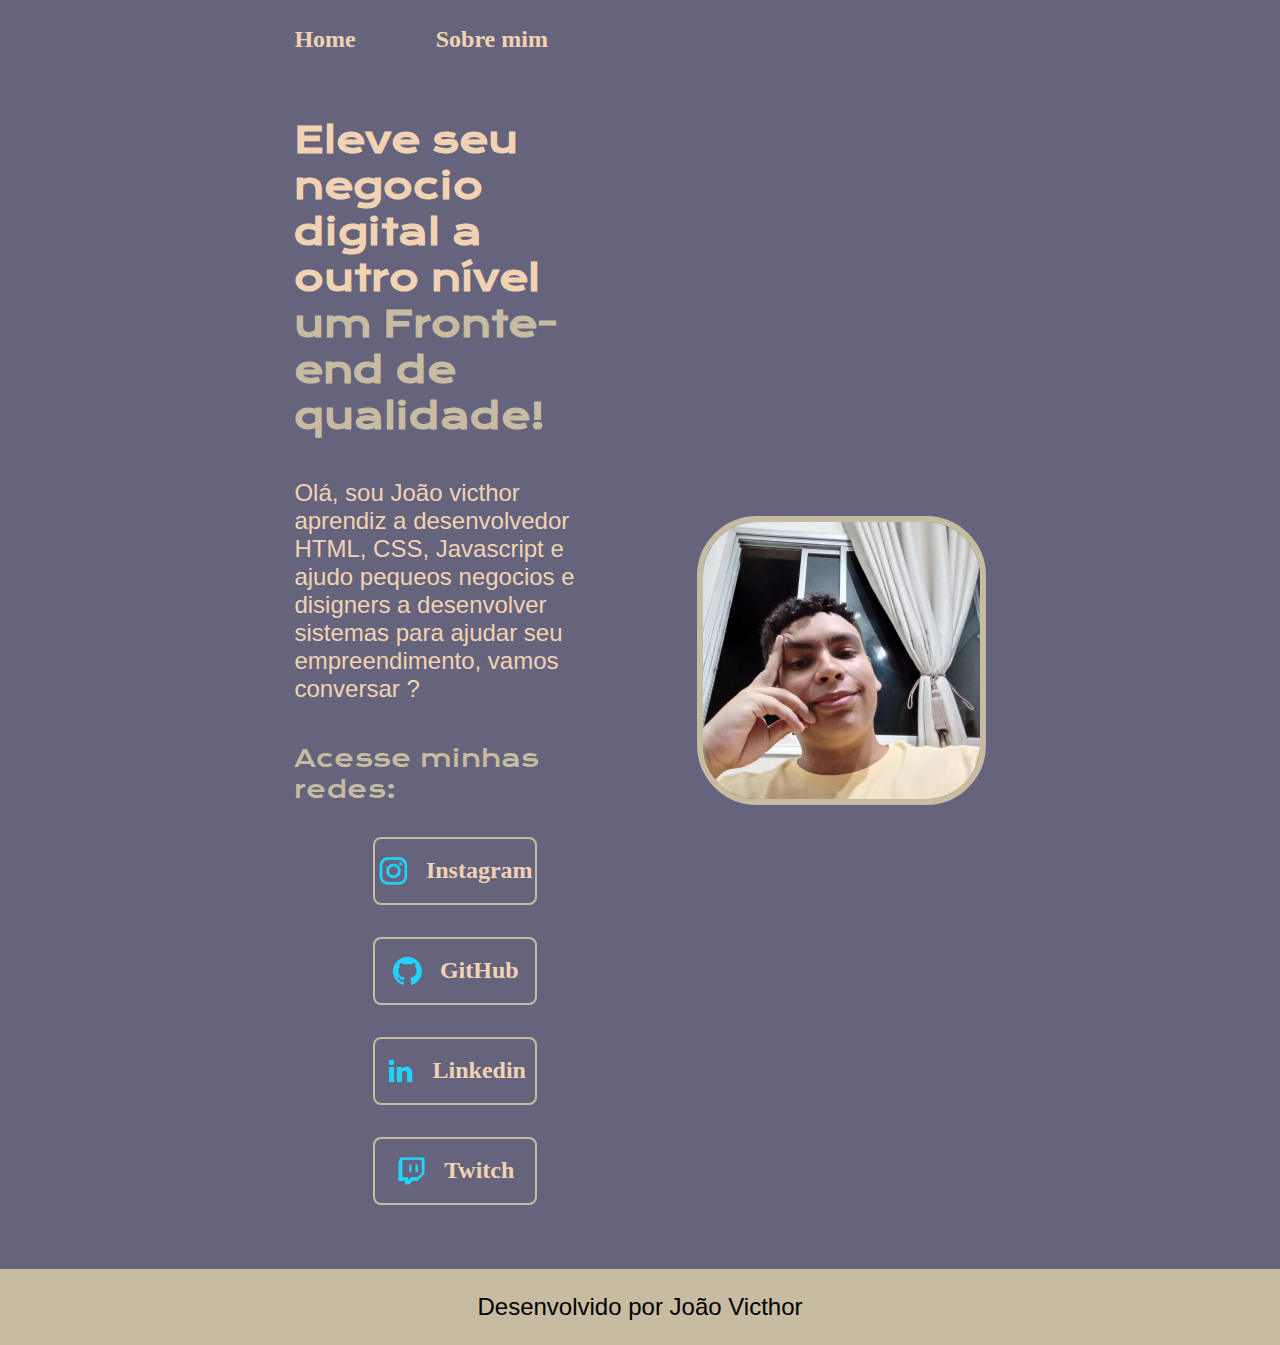
<file: index.html>
<!DOCTYPE html>
<html lang="pt-br">
<head>
    <meta charset="UTF-8">
    <meta name="viewport" content="width=device-width, initial-scale=1.0">
    <link rel="stylesheet" href="/styles/style.css">
    <title>portifolio de joão victhor</title>
</head>
<body>
    <header class="cabecalho">
        <nav class="cabecalho__menu">
            <a class="cabecalho__menu__link" href="index.html">Home</a>
            <a class="cabecalho__menu__link" href="about.html">Sobre mim</a>
        </nav>
    </header>
    <main class="apresentacao">
        <section class="apresentacao__conteudo">
            <h1 class="apresentacao__conteudo__titulo">Eleve seu negocio digital a outro nível <strong class="apresentacao__destaque__titulo">um Fronte-end de qualidade!</strong></h1>
            <p class="apresentacao__conteudo__texto">Olá, sou João victhor aprendiz a desenvolvedor HTML, CSS, Javascript e ajudo pequeos negocios e disigners a desenvolver sistemas para ajudar seu empreendimento, vamos conversar ?</p>
            <div class="apresentacao__links">
                <h2 class="apresentacao__links__subtitulo">Acesse minhas redes:</h2>
                <a class="apresentacao__links__navegacao" href="https://www.instagram.com/ninguemshimeji/">
                    <img src="/assets/instagram.png" alt="imagem do instagram">
                    Instagram
                </a>
                <a class="apresentacao__links__navegacao" href="https://github.com/jkl10">
                    <img src="/assets/github.png" alt="imagem do github">
                    GitHub
                </a>
                <a class="apresentacao__links__navegacao" href="https://www.linkedin.com/in/jo%C3%A3o-victhor-basilio-maia-572531314/">
                    <img src="/assets/linkedin.png" alt="imagem do likedin">
                    Linkedin
                </a>
                <a class="apresentacao__links__navegacao" href="https://www.twitch.tv/emperfrost00">
                    <img src="/assets/twitch.png" alt=" imagem da tiwtch">
                    Twitch
                </a>
            </div>
        </section>
        <img class="imagem__joao" src="/assets/imagem.jpg" alt=" imagem de joao victhor">
    </main>
    <footer class="rodape">
        <p>Desenvolvido por João Victhor</p>
    </footer>
</body>
</html>
</file>
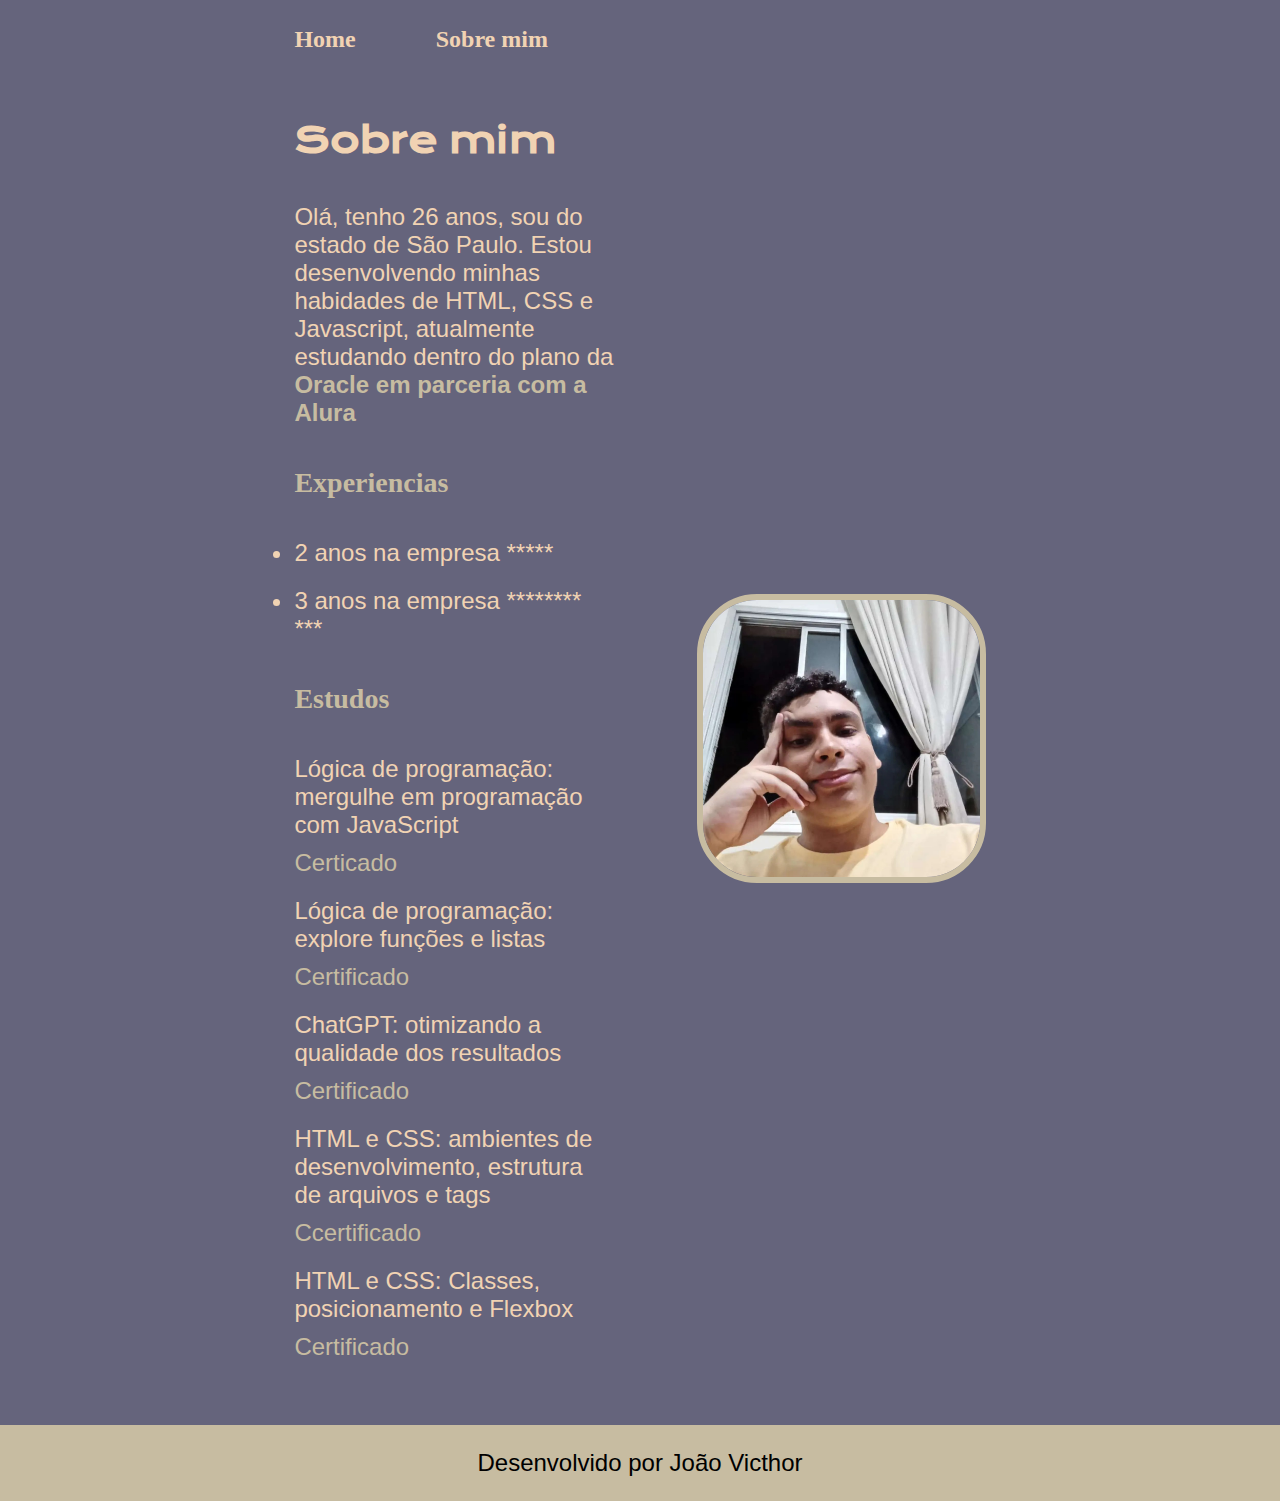
<file: about.html>
<!DOCTYPE html>
<html lang="pt-br">
<head>
    <meta charset="UTF-8">
    <meta name="viewport" content="width=device-width, initial-scale=1.0">
    <title>Sobre mim</title>
    <link rel="stylesheet" href="styles/style.css">
</head>
    <body>
        <header class="cabecalho">
            <nav class="cabecalho__menu">
                <a class="cabecalho__menu__link" href="index.html">Home</a>
                <a class="cabecalho__menu__link" href="about.html">Sobre mim</a>
            </nav>
        </header>
        <main class="apresentacao">
            <section class="apresentacao__conteudo">
                <h1 class="apresentacao__conteudo__titulo">Sobre mim</h1>
                <p class="apresentacao__conteudo__texto">Olá, tenho 26 anos, sou do estado de São Paulo. Estou desenvolvendo minhas habidades de HTML, CSS e Javascript, atualmente estudando dentro do plano da <strong class="apresentacao__destaque__titulo">Oracle em parceria com a Alura</strong></p>
                <h2 class="sobremim__habilidades">Experiencias</h2>
                    <ul class="sobremim__habidades__lista">
                        <li>2 anos na empresa *****</li>
                        <li>3 anos na empresa ******** ***</li>
                    </ul>
                <h2 class="sobremim__habilidades">Estudos</h2>
                    <ul class="sobremim__habidades__lista">
                        <li class="sobremim__habidades__conteudo">Lógica de programação: mergulhe em programação com JavaScript <a class="sobremim__habidades__links" href="https://cursos.alura.com.br/certificate/1dfa7861-b661-433d-86c2-b842b9eaaa2c">Certicado</a></li>
                        <li class="sobremim__habidades__conteudo">Lógica de programação: explore funções e listas <a class="sobremim__habidades__links" href="https://cursos.alura.com.br/certificate/dc4f1fc8-f979-48f3-aad5-80a233067ae9">Certificado</a>
                        </li>
                        <li class="sobremim__habidades__conteudo">ChatGPT: otimizando a qualidade dos resultados <a class="sobremim__habidades__links" href="https://cursos.alura.com.br/certificate/4a309396-5b5e-4166-948b-ac2550e2f456">Certificado</a></li>
                        <li class="sobremim__habidades__conteudo">HTML e CSS: ambientes de desenvolvimento, estrutura de arquivos e tags <a class="sobremim__habidades__links" href="https://cursos.alura.com.br/certificate/0a0034fd-6de1-42b9-b1b4-440f460c4794">Ccertificado</a></li>
                        <li class="sobremim__habidades__conteudo">HTML e CSS: Classes, posicionamento e Flexbox <a class="sobremim__habidades__links" href="https://cursos.alura.com.br/certificate/9051c0f9-ec33-482b-ab54-241a9e126c0e">Certificado</a></li>
                    </ul>
                </div>
            </section>
            <img class="imagem__joao " src="/assets/imagem.jpg" alt="imagem de joão victhor">
        </main>
        <footer class="rodape">
            <p>Desenvolvido por João Victhor</p>
        </footer>
    </body>
</html>
</file>
<file: styles/style.css>
@import url('https://fonts.googleapis.com/css2?family=Krona+One&display=swap');

:root {
    --cor-primaria: #65647C;
    --cor-segundaria: #F1D3B3;
    --cor-tercaria: #C7BCA1;
    --cor-quartaria: #000000;
    --cor-hover: #8B7E74;

    --font-principal: Verdana, Tahoma, sans-serif;
    --font-segundaria: 'Krona One', sans-serif;
}

* {
    margin: 0;
    padding: 0;
}

body {
    box-sizing: border-box;
    background-color: var(--cor-primaria);
    color: var(--cor-segundaria);
}

.cabecalho {
    padding: 2% 0% 0% 23%;
}

.cabecalho__menu {
    display: flex;
    gap: 80px;
}

.cabecalho__menu__link {
    font-size: 1.5rem;
    font-weight: 600;
    text-decoration: none;
    color: var(--cor-segundaria);
}

.cabecalho__menu__link:hover {
    color: var(--cor-hover);
}

.apresentacao {
    padding: 5% 23%;
    display: flex;
    align-items: center;
    justify-content: space-between;
    gap: 82px;
}

.apresentacao__conteudo {
    width: 50%;
    display: flex;
    flex-direction: column;
    gap: 40px;
}

.apresentacao__destaque__titulo {
    color: var(--cor-tercaria);
}

.apresentacao__conteudo__titulo {
    font-size: 2.25rem;
    font-family: var(--font-segundaria);
    font-weight: bold;
}

.apresentacao__conteudo__texto {
    font-size: 1.5rem;
    font-family: var(--font-principal);
}

.apresentacao__links {
    display:flex;
    flex-direction: column;
    justify-content: space-between;
    align-items: center;
    color: var(--cor-tercaria);
    gap: 32px;

}

.apresentacao__links__subtitulo {
    font-family: var(--font-segundaria);
    font-size: 1.5rem;
    font-weight: 400;
}

.apresentacao__links__navegacao {
    display: flex;
    justify-content: center;
    align-items: center;
    gap: 16px;
    color: var(--cor-segundaria);
    border: 2px solid var(--cor-tercaria);
    border-radius: 8px;
    width: 50%;
    font-size: 1.5rem;
    font-weight: 600;
    padding: 1rem 0;
    text-decoration: none;
    text-align: center;
}

.apresentacao__links__navegacao:hover {
    background-color: var(--cor-hover);
}

.imagem__joao {
    width:  40%;
    border-radius: 60px;
    transition: all 0.5s;
    border: 6px solid var(--cor-tercaria);
}

.imagem__joao:hover {
    border-radius: 60px;
    border: 6px solid var(--cor-segundaria);
}

.rodape {
    background-color: var(--cor-tercaria);
    color: var(--cor-quartaria);
    padding: 1.5rem;
    text-align: center;
    font-size: 1.5rem;
    font-family: var(--font-principal);
    font-weight: 400;
}

.sobremim__habilidades{
    color: var(--cor-tercaria);
    font-size: 1.75rem;
    display: flex;
    flex-direction: column;
    gap: 40px;
}


.sobremim__habidades__lista {
    display: flex;
    flex-direction: column;
    gap: 20px;
    font-size: 1.5rem;
    text-decoration: none;
    font-family: var(--font-principal);
}

.sobremim__habidades__conteudo {
    display: flex;
    flex-direction: column;
    gap: 10px;
    text-decoration: none;
}

.sobremim__habidades__links {
    text-decoration: none;
    color: var(--cor-tercaria);
}

.sobremim__habidades__links:hover {
    color: var(--cor-hover);
}

@media (max-width: 1255px) {
    .cabecalho {
        padding: 10%;
    }
    
    .cabecalho__menu {
        justify-content: center;
    }

    .apresentacao {
        flex-direction: column-reverse;
        padding: 5%;
    }
    .apresentacao__conteudo {
        width: auto;
    }
    
    .apresentacao__links__navegacao {
        width: 60%;
    }
}
</file>
